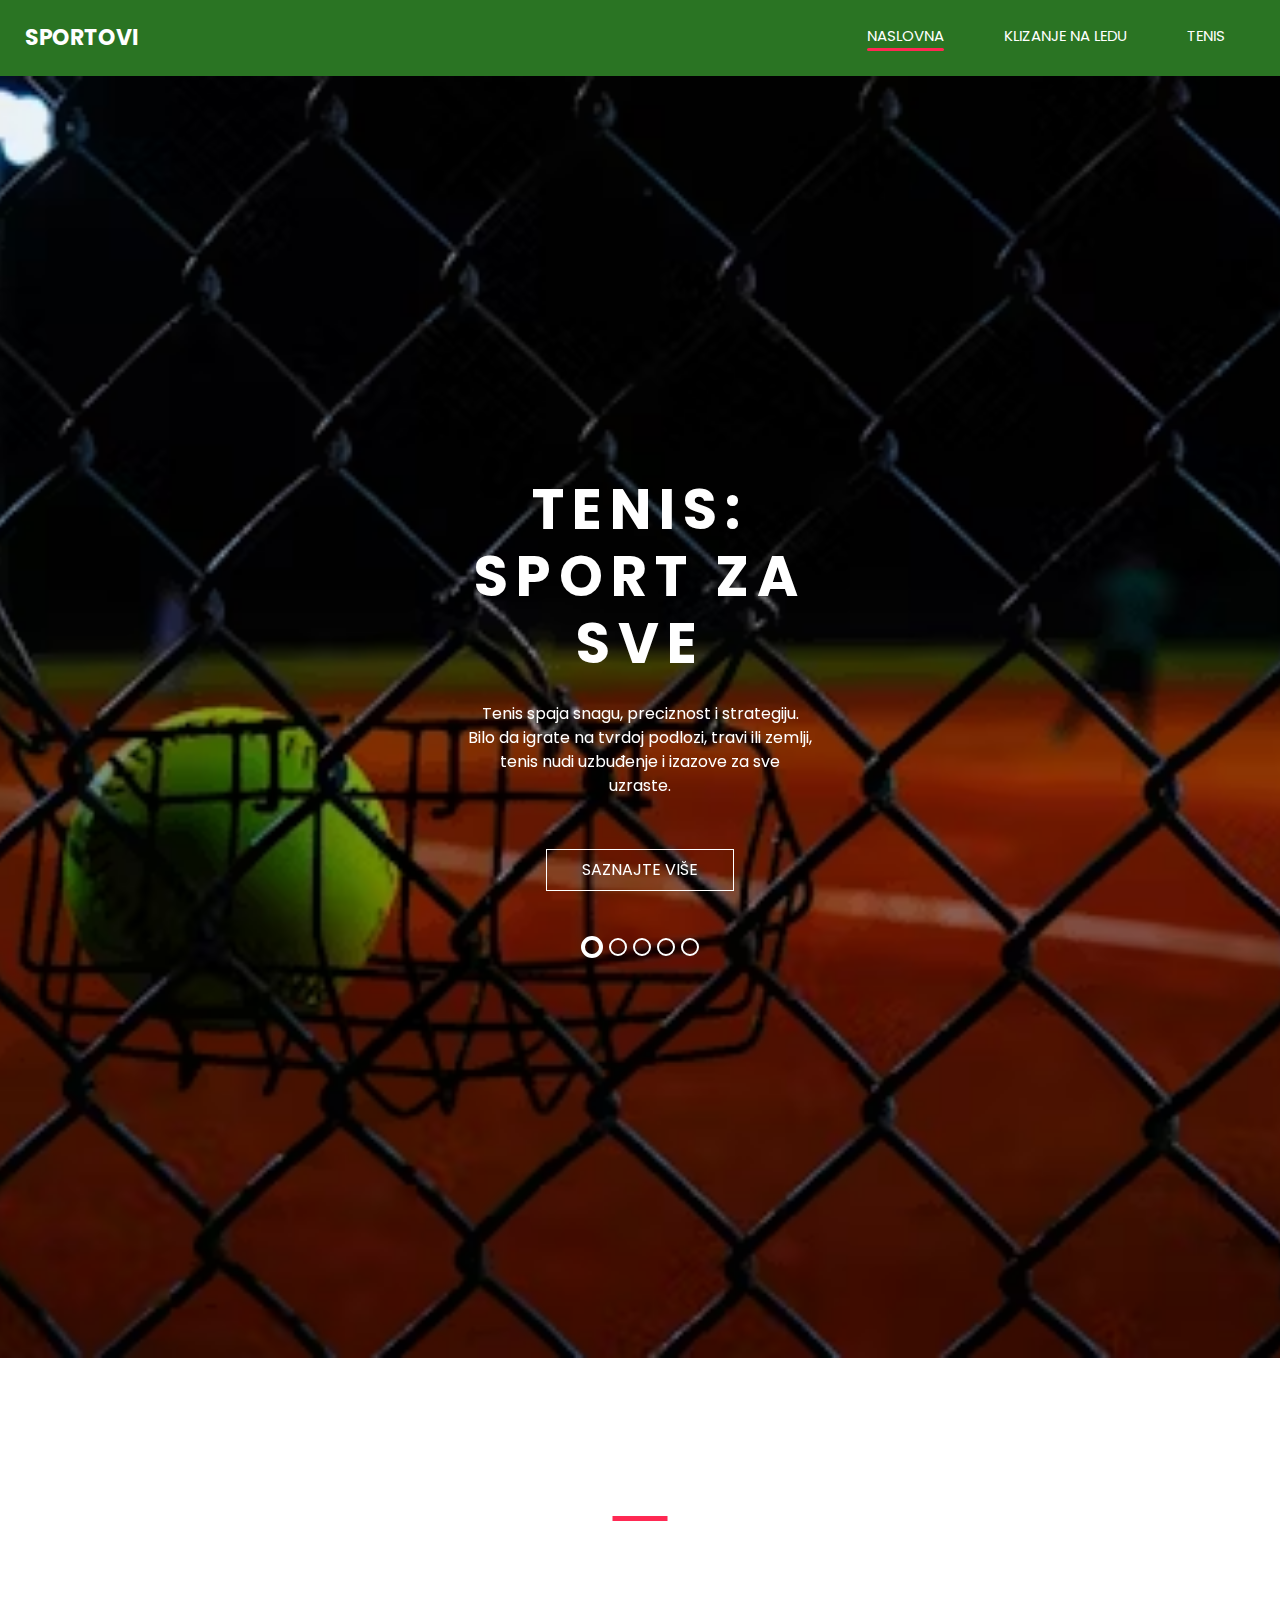
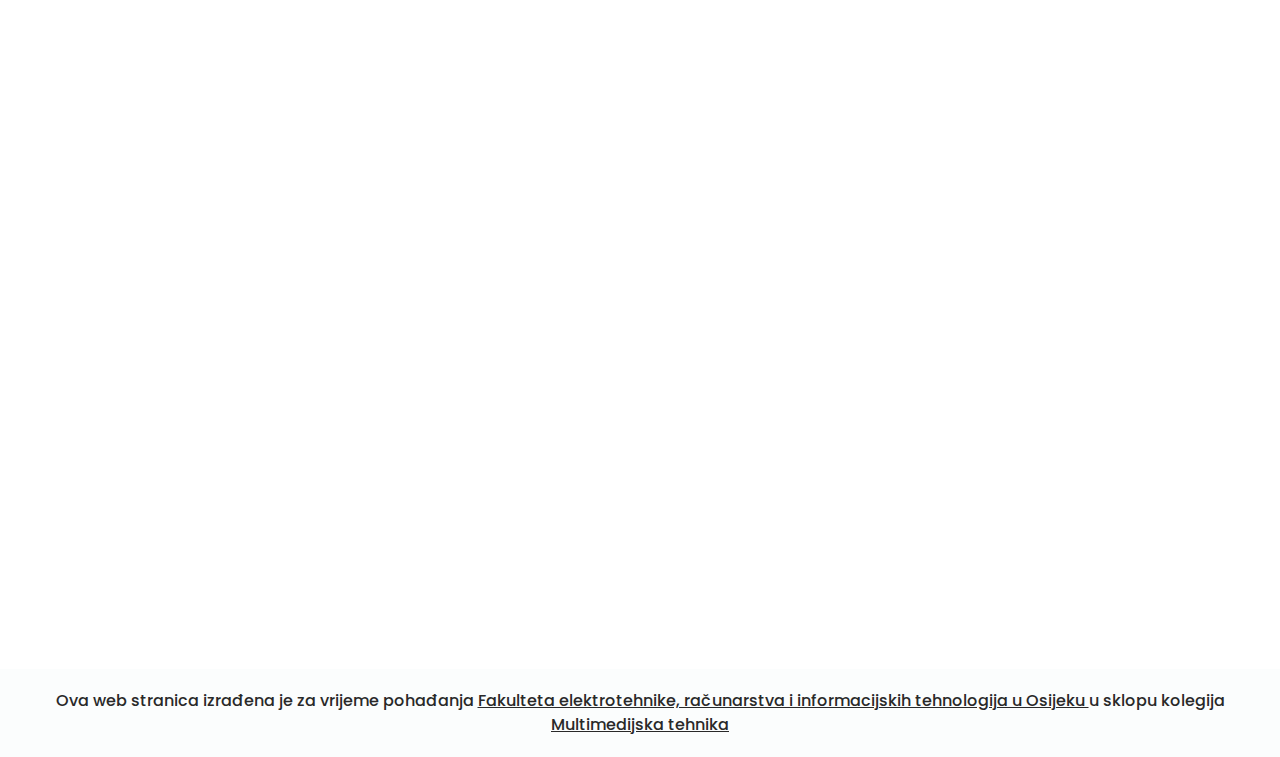
<file: anin.html>
<!DOCTYPE html>
<html>

<head>
  <!-- Basic -->
  <meta charset="utf-8" />
  <meta http-equiv="X-UA-Compatible" content="IE=edge" />
  <!-- Mobile Metas -->
  <meta name="viewport" content="width=device-width, initial-scale=1, shrink-to-fit=no" />
  <!-- Site Metas -->
  <meta name="keywords" content="" />
  <meta name="description" content="" />
  <meta name="author" content="" />

  <title>Sportovi</title>

  <!-- slider stylesheet -->
  <link rel="stylesheet" type="text/css" href="https://cdnjs.cloudflare.com/ajax/libs/OwlCarousel2/2.3.4/assets/owl.carousel.min.css" />

  <!-- bootstrap core css -->
  <link rel="stylesheet" type="text/css" href="css/bootstrap.css" />

  <!-- fonts style -->
  <link href="https://fonts.googleapis.com/css?family=Poppins:400,600,700&display=swap" rel="stylesheet">
  <!-- Custom styles for this template -->
  <link href="css/style.css" rel="stylesheet" />
  <!-- responsive style -->
  <link href="css/responsive.css" rel="stylesheet" />
</head>

<style>

  .gallery {
    display: flex;
    flex-wrap: wrap;
    gap: 20px;
    justify-content: center;
    padding: 20px;
  }

  .gallery img {
    width: 200px;
    height: auto;
    border-radius: 8px;
    cursor: pointer;
    transition: transform 0.2s;
  }

  .gallery img:hover {
    transform: scale(1.05);
  }

  .gallery-title {
    padding: 18px;
  }

  /* Modal */
  .modal {
    display: none;
    position: fixed;
    z-index: 1000;
    left: 0;
    top: 0;
    width: 100%;
    height: 100%;
    overflow: auto;
    background-color: rgba(0, 0, 0, 0.9);
  }

  .modal-content {
    display: block;
    margin: 5% auto;
    max-width: 90%;
  }

  .modal-content img {
    width: 100%;
    height: auto;
    border-radius: 8px;
  }

  .close {
    position: absolute;
    top: 20px;
    right: 35px;
    color: white;
    font-size: 40px;
    font-weight: bold;
    cursor: pointer;
  }

  .close:hover {
    color: red;
  }
</style>

<body>
  <div class="hero_area">
    <!-- header section strats -->
    <header class="header_section" style="background-color: rgb(42, 116, 35);">
      <div class="container-fluid">
        <nav class="navbar navbar-expand-lg custom_nav-container ">
          <a class="navbar-brand" href="index.html">
            <span>
              Sportovi
            </span>
          </a>
          <button class="navbar-toggler" type="button" data-toggle="collapse" data-target="#navbarSupportedContent" aria-controls="navbarSupportedContent" aria-expanded="false" aria-label="Toggle navigation">
            <span class="navbar-toggler-icon"></span>
          </button>

          <div class="collapse navbar-collapse" id="navbarSupportedContent">
            <div class="d-flex ml-auto flex-column flex-lg-row align-items-center">
              <ul class="navbar-nav  ">
                <li class="nav-item active">
                  <a class="nav-link" href="index.html">Naslovna <span class="sr-only">(current)</span></a>
                </li>
                <li class="nav-item ">
                  <a class="nav-link" href="karlin.html">Klizanje na ledu</a>
                </li>
                </li>
                <li class="nav-item">
                  <a class="nav-link" href="anin.html">Tenis</a>
                </li>
              </ul>
            </div>
          </div>
        </nav>
      </div>
    </header>
    <!-- slider section -->
   <section class="slider_section position-relative" style="background-image: url(images/tenis.jpg); padding:400px; background-repeat: no-repeat;
   background-size: cover;
   background-position: center;">
     <div id="carouselExampleIndicators" class="carousel slide" data-ride="carousel">
       <div class="carousel-inner">
         <div class="carousel-item active">
           <div class="container">
             <div class="col-lg-10 col-md-11 mx-auto">
               <div class="detail-box">
                 <div>
                   <h1>
                     Tenis: Sport za sve
                   </h1>
                   <p>
                     Tenis spaja snagu, preciznost i strategiju. Bilo da igrate na tvrdoj podlozi, travi ili zemlji, tenis nudi uzbuđenje i izazove za sve uzraste.
                   </p>
                   <div class="">
                     <a href="#us_section">
                       Saznajte više
                     </a>
                   </div>
                 </div>
               </div>
             </div>
           </div>
         </div>
   
         <div class="carousel-item">
           <div class="container">
             <div class="col-lg-10 col-md-11 mx-auto">
               <div class="detail-box">
                 <div>
                   <h1>
                     Brzina i preciznost
                   </h1>
                   <p>
                     Tenis zahtijeva brzinu, refleksne reakcije i preciznost u udarcima. Svaki meč je izazov za koncentraciju i tehniku.
                   </p>
                   <div class="">
                     <a href="#us_section">
                       Saznajte više
                     </a>
                   </div>
                 </div>
               </div>
             </div>
           </div>
         </div>
   
         <div class="carousel-item">
           <div class="container">
             <div class="col-lg-10 col-md-11 mx-auto">
               <div class="detail-box">
                 <div>
                   <h1>
                     Snaga i izdržljivost
                   </h1>
                   <p>
                     Tenis zahtijeva izuzetnu fizičku izdržljivost, kako za kratke, tako i za duže mečeve. Zdravlje i kondicija su ključni za uspjeh.
                   </p>
                   <div class="">
                     <a href="#us_section">
                       Saznajte više
                     </a>
                   </div>
                 </div>
               </div>
             </div>
           </div>
         </div>
   
         <div class="carousel-item">
           <div class="container">
             <div class="col-lg-10 col-md-11 mx-auto">
               <div class="detail-box">
                 <div>
                   <h1>
                     Sport za sve uzraste
                   </h1>
                   <p>
                     Tenis je sport u kojem uživaju djeca, mladi i odrasli. Bez obzira jeste li profesionalac ili rekreativac, tenis nudi zabavu i izazov za svakoga.
                   </p>
                   <div class="">
                     <a href="#us_section">
                       Saznajte više
                     </a>
                   </div>
                 </div>
               </div>
             </div>
           </div>
         </div>
   
         <div class="carousel-item">
           <div class="container">
             <div class="col-lg-10 col-md-11 mx-auto">
               <div class="detail-box">
                 <div>
                   <h1>
                     Umjetnost teniskog udarca
                   </h1>
                   <p>
                     Tenis je prava umjetnost u kombinaciji snage i preciznosti. Svaki udarac na terenu ima svoju tehniku i taktički značaj.
                   </p>
                   <div class="">
                     <a href="#us_section">
                       Saznajte više
                     </a>
                   </div>
                 </div>
               </div>
             </div>
           </div>
         </div>
   
       </div>
       <ol class="carousel-indicators">
         <li data-target="#carouselExampleIndicators" data-slide-to="0" class="active"></li>
         <li data-target="#carouselExampleIndicators" data-slide-to="1"></li>
         <li data-target="#carouselExampleIndicators" data-slide-to="2"></li>
         <li data-target="#carouselExampleIndicators" data-slide-to="3"></li>
         <li data-target="#carouselExampleIndicators" data-slide-to="4"></li>
       </ol>
     </div>
   </section>
   <!-- end slider section -->
   
   <!-- Us section -->
   <section class="us_section layout_padding" id="us_section" style="background-image: url(images/tenis_teren.jpg);">
     <div class="container">
       <div class="heading_container">
         <h2>
           Osnove tenisa
         </h2>
       </div>
   
       <div class="us_container ">
         <div class="row">
           <div class="col-lg-3 col-md-6">
             <div class="box">
               <div class="detail-box">
                 <h5>
                   Oprema
                 </h5>
                 <p>
                   Tenisači koriste reket i tenis lopticu. Za natjecanja koriste specifične rekete i obuću koja omogućava bolje kretanje po različitim podlogama.
                 </p>
               </div>
             </div>
           </div>
           <div class="col-lg-3 col-md-6">
             <div class="box">
               <div class="detail-box">
                 <h5>
                   Tehnika
                 </h5>
                 <p>
                   Osnovna tehnika uključuje pravilno držanje reketa, udarce (forehand, backhand) i servis. Napredniji tenisači razvijaju taktiku za razne vrste udaraca.
                 </p>
               </div>
             </div>
           </div>
           <div class="col-lg-3 col-md-6">
             <div class="box">
               <div class="detail-box">
                 <h5>
                   Vrste tenisa
                 </h5>
                 <p>
                   Tenis se igra u različitim formatima: singl, parovi i mješoviti parovi. Također, postoje različite podloge – trava, zemlja i tvrda podloga.
                 </p>
               </div>
             </div>
           </div>
           <div class="col-lg-3 col-md-6">
             <div class="box">
               <div class="detail-box">
                 <h5>
                   Natjecanja
                 </h5>
                 <p>
                   Tenis ima brojne profesionalne turnire, uključujući Grand Slamove kao što su Wimbledon, US Open, Roland Garros i Australian Open.
                 </p>
               </div>
             </div>
           </div>
         </div>
       </div>
   </section>
   <!-- end us section -->
   
   <!-- Heathy section -->
   <section class="heathy_section layout_padding" style="background-image:url(images/tenis_igrac.jpg)">
     <div class="container">
       <div class="row">
         <div class="col-md-12 mx-auto">
           <div class="detail-box">
             <h2>
               LJEPOTA TENISA
             </h2>
             <p>
               Tenis nije samo fizička aktivnost, već i mentalna igra. Potiče razvoj brzih refleksa, koordinacije i koncentracije. Osim toga, tenis je izvrstan za kardiovaskularno zdravlje, fleksibilnost i snagu. Bilo da igrate za zabavu ili profesionalno, svaki meč nudi uzbuđenje i osobno zadovoljstvo.
             </p>
           </div>
         </div>
       </div>
     </div>
   </section>
   <!-- end heathy section -->
   
   
   
     <!-- footer section -->
     <footer class="container-fluid footer_section">
       <p>
         Ova web stranica izrađena je za vrijeme pohađanja 
         <a href="https://www.ferit.unios.hr/" target="_blank" style="text-decoration: underline;">
           Fakulteta elektrotehnike, računarstva i informacijskih tehnologija u Osijeku
         </a> 
         u sklopu kolegija 
         <a href="https://www.ferit.unios.hr/upisi-i-studijski-programi/strucni-prijediplomski-studij#racunarstvo#SR6-02" target="_blank" style="text-decoration: underline;">
           Multimedijska tehnika
         </a>
       </p>
       
     </footer>
     <!-- footer section -->
   
     <script src="js/jquery-3.4.1.min.js"></script>
     <script src="js/bootstrap.js"></script>
   
   </body>
   
   </html>
</file>
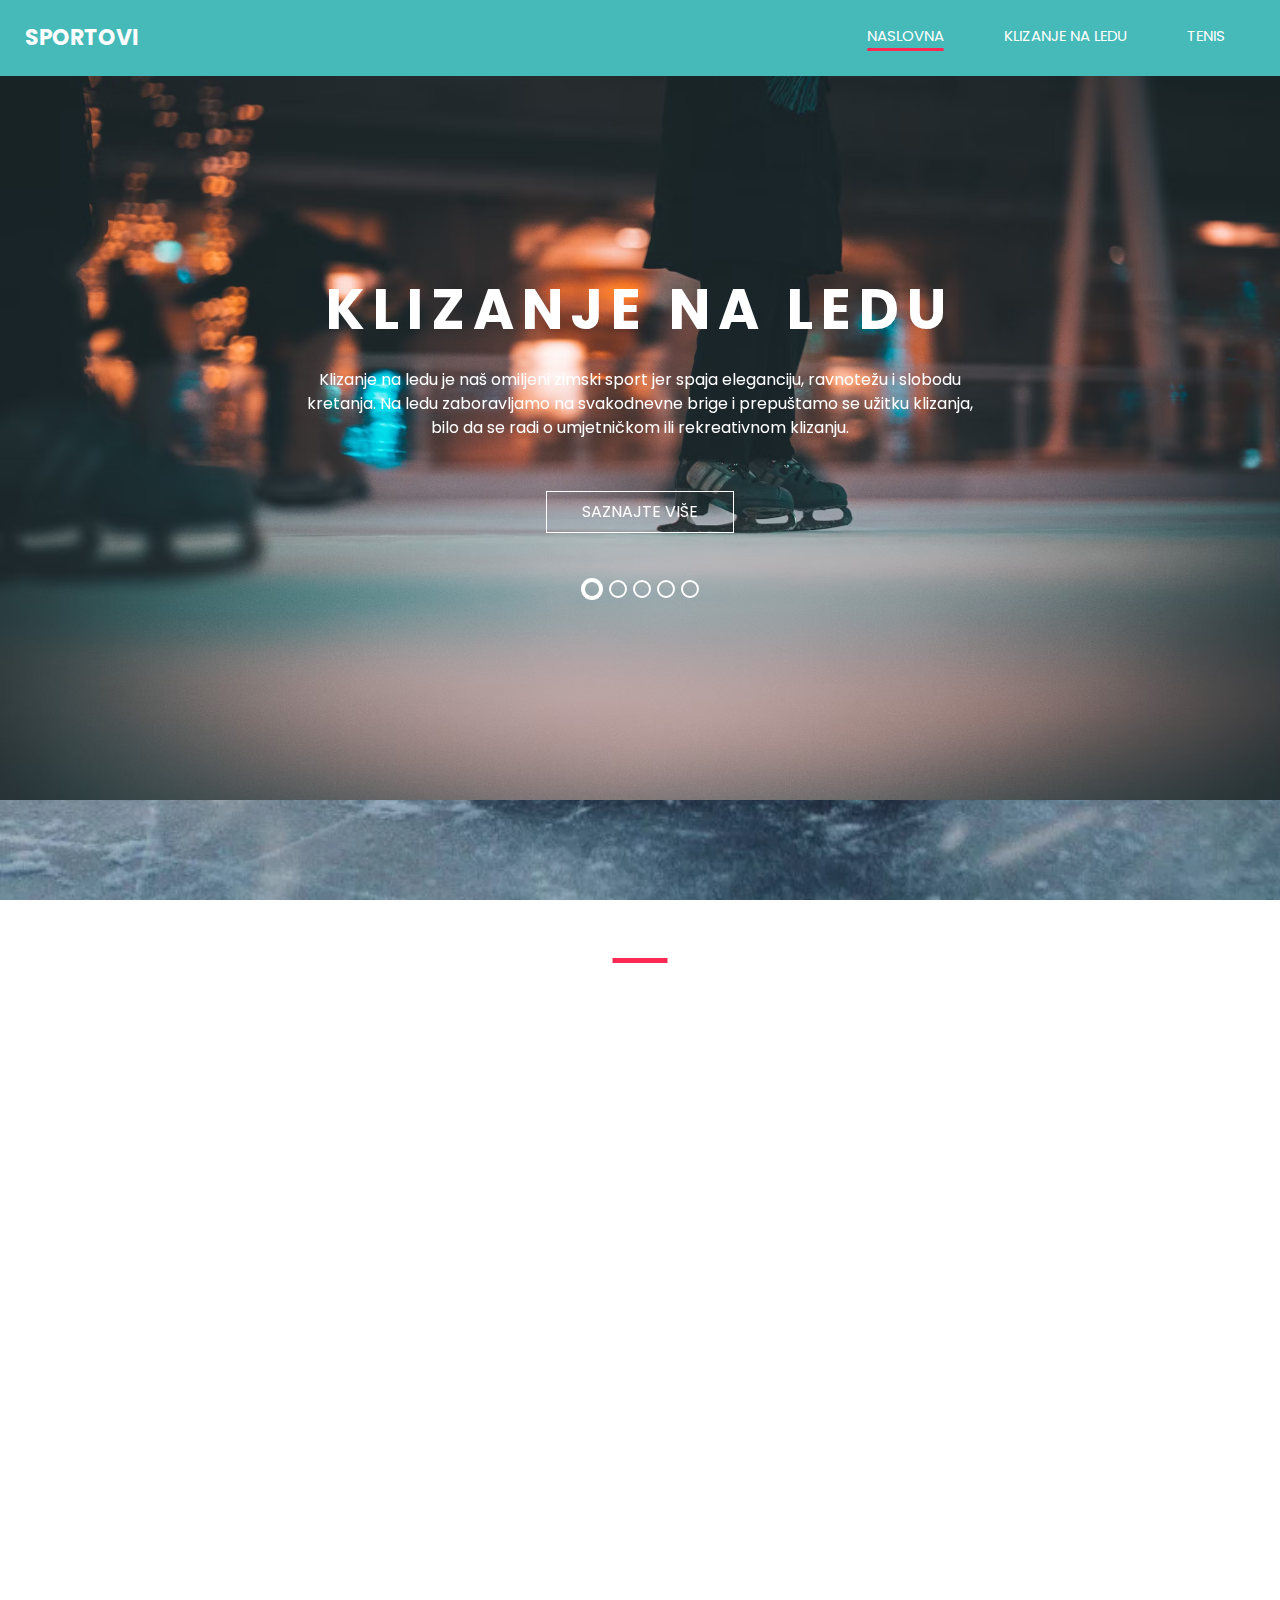
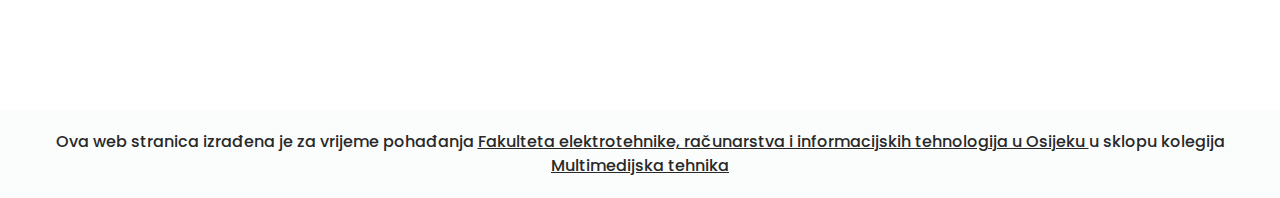
<file: karlin.html>
<!DOCTYPE html>
<html>

<head>
  <!-- Basic -->
  <meta charset="utf-8" />
  <meta http-equiv="X-UA-Compatible" content="IE=edge" />
  <!-- Mobile Metas -->
  <meta name="viewport" content="width=device-width, initial-scale=1, shrink-to-fit=no" />
  <!-- Site Metas -->
  <meta name="keywords" content="" />
  <meta name="description" content="" />
  <meta name="author" content="" />

  <title>Sportovi</title>

  <!-- slider stylesheet -->
  <link rel="stylesheet" type="text/css" href="https://cdnjs.cloudflare.com/ajax/libs/OwlCarousel2/2.3.4/assets/owl.carousel.min.css" />

  <!-- bootstrap core css -->
  <link rel="stylesheet" type="text/css" href="css/bootstrap.css" />

  <!-- fonts style -->
  <link href="https://fonts.googleapis.com/css?family=Poppins:400,600,700&display=swap" rel="stylesheet">
  <!-- Custom styles for this template -->
  <link href="css/style.css" rel="stylesheet" />
  <!-- responsive style -->
  <link href="css/responsive.css" rel="stylesheet" />
</head>

<style>

  .gallery {
    display: flex;
    flex-wrap: wrap;
    gap: 20px;
    justify-content: center;
    padding: 20px;
  }

  .gallery img {
    width: 200px;
    height: auto;
    border-radius: 8px;
    cursor: pointer;
    transition: transform 0.2s;
  }

  .gallery img:hover {
    transform: scale(1.05);
  }

  .gallery-title {
    padding: 18px;
  }

  /* Modal */
  .modal {
    display: none;
    position: fixed;
    z-index: 1000;
    left: 0;
    top: 0;
    width: 100%;
    height: 100%;
    overflow: auto;
    background-color: rgba(0, 0, 0, 0.9);
  }

  .modal-content {
    display: block;
    margin: 5% auto;
    max-width: 90%;
  }

  .modal-content img {
    width: 100%;
    height: auto;
    border-radius: 8px;
  }

  .close {
    position: absolute;
    top: 20px;
    right: 35px;
    color: white;
    font-size: 40px;
    font-weight: bold;
    cursor: pointer;
  }

  .close:hover {
    color: red;
  }
</style>

<body>
  <div class="hero_area">
    <!-- header section strats -->
    <header class="header_section" style="background-color: rgb(70, 185, 185);">
      <div class="container-fluid">
        <nav class="navbar navbar-expand-lg custom_nav-container ">
          <a class="navbar-brand" href="index.html">
            <span>
              Sportovi
            </span>
          </a>
          <button class="navbar-toggler" type="button" data-toggle="collapse" data-target="#navbarSupportedContent" aria-controls="navbarSupportedContent" aria-expanded="false" aria-label="Toggle navigation">
            <span class="navbar-toggler-icon"></span>
          </button>

          <div class="collapse navbar-collapse" id="navbarSupportedContent">
            <div class="d-flex ml-auto flex-column flex-lg-row align-items-center">
              <ul class="navbar-nav  ">
                <li class="nav-item active">
                  <a class="nav-link" href="index.html">Naslovna <span class="sr-only">(current)</span></a>
                </li>
                <li class="nav-item ">
                  <a class="nav-link" href="karlin.html">Klizanje na ledu</a>
                </li>
                </li>
                <li class="nav-item">
                  <a class="nav-link" href="anin.html">Tenis</a>
                </li>
              </ul>
            </div>
          </div>
        </nav>
      </div>
    </header>
 <!-- slider section -->
<section class="slider_section position-relative" style="background-image: url(images/klizaci.jpg); padding:200px; background-repeat: no-repeat;
background-size: cover;
background-position: center;">
  <div id="carouselExampleIndicators" class="carousel slide" data-ride="carousel">
    <div class="carousel-inner">
      <div class="carousel-item active">
        <div class="container">
          <div class="col-lg-10 col-md-11 mx-auto">
            <div class="detail-box">
              <div>
                <h1>
                  Klizanje na ledu
                </h1>
                <p>
                  Klizanje na ledu je naš omiljeni zimski sport jer spaja eleganciju, ravnotežu i slobodu kretanja. Na ledu zaboravljamo na svakodnevne brige i prepuštamo se užitku klizanja, bilo da se radi o umjetničkom ili rekreativnom klizanju.
                </p>
                <div class="">
                  <a href="#us_section">
                    Saznajte više
                  </a>
                </div>
              </div>
            </div>
          </div>
        </div>
      </div>

      <div class="carousel-item">
        <div class="container">
          <div class="col-lg-10 col-md-11 mx-auto">
            <div class="detail-box">
              <div>
                <h1>
                  Ravnoteža i elegancija
                </h1>
                <p>
                  Klizanje razvija osjećaj ravnoteže i elegancije u pokretu. Svaki pokret na ledu izgleda poput plesa i zahtijeva koncentraciju i preciznost.
                </p>
                <div class="">
                  <a href="#us_section">
                    Saznajte više
                  </a>
                </div>
              </div>
            </div>
          </div>
        </div>
      </div>

      <div class="carousel-item">
        <div class="container">
          <div class="col-lg-10 col-md-11 mx-auto">
            <div class="detail-box">
              <div>
                <h1>
                  Snaga i fleksibilnost
                </h1>
                <p>
                  Klizanje zahtijeva mišićnu izdržljivost, ali i fleksibilnost tijela. To je sport koji aktivira cijelo tijelo i poboljšava kondiciju.
                </p>
                <div class="">
                  <a href="#us_section">
                    Saznajte više
                  </a>
                </div>
              </div>
            </div>
          </div>
        </div>
      </div>

      <div class="carousel-item">
        <div class="container">
          <div class="col-lg-10 col-md-11 mx-auto">
            <div class="detail-box">
              <div>
                <h1>
                  Sport za sve uzraste
                </h1>
                <p>
                  Klizanje je aktivnost kojom se mogu baviti svi – djeca, mladi i odrasli. Potrebna je samo volja, a zabava je zagarantirana.
                </p>
                <div class="">
                  <a href="#us_section">
                    Saznajte više
                  </a>
                </div>
              </div>
            </div>
          </div>
        </div>
      </div>

      <div class="carousel-item">
        <div class="container">
          <div class="col-lg-10 col-md-11 mx-auto">
            <div class="detail-box">
              <div>
                <h1>
                  Umjetnost na ledu
                </h1>
                <p>
                  Klizanje je spoj sporta i umjetnosti. Posebno u umjetničkom klizanju, izražajnost i muzikalnost igraju važnu ulogu, čineći svaki nastup jedinstvenim.
                </p>
                <div class="">
                  <a href="#us_section">
                    Saznajte više
                  </a>
                </div>
              </div>
            </div>
          </div>
        </div>
      </div>

    </div>
    <ol class="carousel-indicators">
      <li data-target="#carouselExampleIndicators" data-slide-to="0" class="active"></li>
      <li data-target="#carouselExampleIndicators" data-slide-to="1"></li>
      <li data-target="#carouselExampleIndicators" data-slide-to="2"></li>
      <li data-target="#carouselExampleIndicators" data-slide-to="3"></li>
      <li data-target="#carouselExampleIndicators" data-slide-to="4"></li>
    </ol>
  </div>
</section>
<!-- end slider section -->

<!-- Us section -->
<section class="us_section layout_padding" id="us_section" style="background-image: url(images/klizanje.jpg);">
  <div class="container">
    <div class="heading_container">
      <h2>
        Osnove klizanja
      </h2>
    </div>

    <div class="us_container ">
      <div class="row">
        <div class="col-lg-3 col-md-6">
          <div class="box">
            <div class="detail-box">
              <h5>
                Oprema
              </h5>
              <p>
                Klizači koriste posebne klizaljke s oštricama koje omogućuju klizanje po ledu. Zaštitna oprema preporučuje se početnicima.
              </p>
            </div>
          </div>
        </div>
        <div class="col-lg-3 col-md-6">
          <div class="box">
            <div class="detail-box">
              <h5>
                Tehnika
              </h5>
              <p>
                Osnovna tehnika uključuje držanje ravnoteže, pravilno guranje i zaustavljanje. Napredniji klizači uče okrete i skokove.
              </p>
            </div>
          </div>
        </div>
        <div class="col-lg-3 col-md-6">
          <div class="box">
            <div class="detail-box">
              <h5>
                Vrste klizanja
              </h5>
              <p>
                Postoje različite vrste: rekreativno, brzinsko i umjetničko klizanje. Svaka vrsta ima svoje osobitosti i pravila.
              </p>
            </div>
          </div>
        </div>
        <div class="col-lg-3 col-md-6">
          <div class="box">
            <div class="detail-box">
              <h5>
                Natjecanja
              </h5>
              <p>
                Umjetničko klizanje ima brojne natjecateljske kategorije gdje se ocjenjuju tehnička i umjetnička izvedba.
              </p>
            </div>
          </div>
        </div>
      </div>
    </div>
</section>
<!-- end us section -->

<!-- Heathy section -->
<section class="heathy_section layout_padding" style="background-image:url(images/kliza.jpg)">
  <div class="container">
    <div class="row">
      <div class="col-md-12 mx-auto">
        <div class="detail-box">
          <h2>
            LJEPOTA KLIZANJA
          </h2>
          <p>
            Klizanje na ledu pruža osjećaj slobode, gracioznosti i snage. Potiče razvoj ravnoteže, fleksibilnosti i koordinacije. Uz to, ima i pozitivan učinak na mentalno zdravlje – smiruje, zabavlja i opušta. Bilo da klizite sami, s prijateljima ili u paru, ovo je aktivnost koja donosi osmijeh na lice i stvara nezaboravne zimske uspomene.
          </p>
        </div>
      </div>
    </div>
  </div>
</section>
<!-- end heathy section -->





  <!-- footer section -->
  <footer class="container-fluid footer_section">
    <p>
      Ova web stranica izrađena je za vrijeme pohađanja 
      <a href="https://www.ferit.unios.hr/" target="_blank" style="text-decoration: underline;">
        Fakulteta elektrotehnike, računarstva i informacijskih tehnologija u Osijeku
      </a> 
      u sklopu kolegija 
      <a href="https://www.ferit.unios.hr/upisi-i-studijski-programi/strucni-prijediplomski-studij#racunarstvo#SR6-02" target="_blank" style="text-decoration: underline;">
        Multimedijska tehnika
      </a>
    </p>
    
  </footer>
  <!-- footer section -->

  <script src="js/jquery-3.4.1.min.js"></script>
  <script src="js/bootstrap.js"></script>

</body>

</html>
</file>
<file: css/style.css>
body {
  font-family: "Poppins", sans-serif;
  color: #000000;
  background-color: #ffffff;
}

.layout_padding {
  padding-top: 120px;
  padding-bottom: 120px;
}

.layout_padding2 {
  padding-top: 45px;
  padding-bottom: 45px;
}

.layout_padding2-top {
  padding-top: 45px;
}

.layout_padding2-bottom {
  padding-bottom: 45px;
}

.layout_padding-top {
  padding-top: 120px;
}

.layout_padding-bottom {
  padding-bottom: 120px;
}

.heading_container {
  display: flex;
  justify-content: center;
  text-align: center;
}
.heading_container h2 {
  font-weight: bold;
  position: relative;
  padding-bottom: 5px;
  text-transform: uppercase;
}
.heading_container h2::before {
  content: "";
  position: absolute;
  bottom: 0;
  left: 50%;
  width: 55px;
  height: 5px;
  background-color: #ff2953;
  transform: translateX(-50%);
}

/*header section*/
.hero_area {
  height: 100vh;
  display: flex;
  flex-direction: column;
  background-image: url(../images/hero-bg.jpg);
  background-size: cover;
  background-attachment: fixed;
}

.sub_page .hero_area {
  height: auto;
}
.sub_page .who_section.layout_padding {
  padding-top: 0;
}

.hero_area.sub_pages {
  height: auto;
}

.header_section .container-fluid {
  padding-right: 25px;
  padding-left: 25px;
}

.header_section .nav_container {
  margin: 0 auto;
}

.custom_nav-container.navbar-expand-lg .navbar-nav .nav-item .nav-link {
  margin: 10px 30px;
  padding: 0;
  padding-bottom: 3px;
  color: #ffffff;
  text-align: center;
  position: relative;
  text-transform: uppercase;
  font-size: 15px;
}
.custom_nav-container.navbar-expand-lg .navbar-nav .nav-item .nav-link::after {
  display: none;
  content: "";
  position: absolute;
  left: 0;
  bottom: 0;
  width: 100%;
  height: 3px;
  border-radius: 5px;
  background-color: #ffffff;
}
.custom_nav-container.navbar-expand-lg .navbar-nav .nav-item.active a::after, .custom_nav-container.navbar-expand-lg .navbar-nav .nav-item:hover a::after {
  display: block;
  background-color: #ff2953;
}

a,
a:hover,
a:focus {
  text-decoration: none;
}

a:hover,
a:focus {
  color: initial;
}

.btn,
.btn:focus {
  outline: none !important;
  box-shadow: none;
}

.user_option {
  display: flex;
  align-items: center;
}
.user_option a {
  color: #ffffff;
  margin: 10px 30px;
}

.custom_nav-container .nav_search-btn {
  background-image: url(../images/search-icon.png);
  background-size: 22px;
  background-repeat: no-repeat;
  background-position-y: 7px;
  width: 35px;
  height: 35px;
  padding: 0;
  border: none;
}

.navbar-brand {
  display: flex;
  align-items: center;
  position: relative;
}
.navbar-brand span {
  font-size: 22px;
  text-transform: uppercase;
  font-weight: bold;
  color: #ffffff;
  position: relative;
  z-index: 3;
}

.custom_nav-container {
  z-index: 99999;
  padding: 15px 0;
}

.custom_nav-container .navbar-toggler {
  outline: none;
}

.custom_nav-container .navbar-toggler .navbar-toggler-icon {
  background-image: url(../images/menu.png);
  background-size: 55px;
}

/*end header section*/
.slider_section {
  flex: 1;
  display: flex;
  align-items: center;
  color: #ffffff;
}
.slider_section #carouselExampleIndicators {
  width: 100%;
}
.slider_section .row {
  align-items: center;
}
.slider_section .box {
  margin: 125px 0;
}
.slider_section .detail-box {
  text-align: center;
}
.slider_section .detail-box h1,
.slider_section .detail-box h2,
.slider_section .detail-box h3 {
  text-transform: uppercase;
  font-weight: bold;
}
.slider_section .detail-box h2 {
  font-size: 2.5rem;
}
.slider_section .detail-box h1 {
  font-size: 3.5rem;
  font-weight: bold;
  letter-spacing: 0.5rem;
}
.slider_section .detail-box p {
  margin-top: 25px;
}
.slider_section .detail-box a {
  display: inline-block;
  padding: 8px 35px;
  background-color: transparent;
  border: 1.5px solid #ffffff;
  color: #ffffff;
  border-radius: 0px;
  transition: transform 0.3s;
  text-transform: uppercase;
  margin-top: 35px;
}
.slider_section .detail-box a:hover {
  background-color: #ffffff;
  color: #000000;
}
.slider_section #carouselExampleIndicators .carousel-indicators {
  position: unset;
  margin: 0;
  margin-top: 45px;
  align-items: center;
}
.slider_section #carouselExampleIndicators .carousel-indicators li {
  width: 14px;
  height: 14px;
  background-color: transparent;
  border: 2px solid #ffffff;
  border-radius: 100%;
  opacity: 1;
}
.slider_section #carouselExampleIndicators .carousel-indicators li.active {
  border: 4px solid #ffffff;
}

.us_section {
  background-image: url(../images/us-bg.jpg);
  background-size: cover;
  background-attachment: fixed;
  color: #ffffff;
}
.us_section .us_container {
  padding-top: 25px;
}
.us_section .us_container .box {
  display: flex;
  flex-direction: column;
  align-items: center;
  text-align: center;
  margin: 25px 10px 0 10px;
}
.us_section .us_container .box .img-box {
  height: 100px;
  display: flex;
  align-items: center;
  justify-content: center;
}
.us_section .us_container .box .img-box img {
  max-width: 100%;
}
.us_section .us_container .box .detail-box h5 {
  font-weight: bold;
}

.heathy_section {
  background-image: url(../images/healthy-bg.jpg);
  background-size: cover;
  background-attachment: fixed;
  color: #ffffff;
  text-align: center;
}
.heathy_section h2 {
  font-weight: bold;
}
.heathy_section p {
  margin-top: 35px;
}
.heathy_section .btn-box {
  display: flex;
  justify-content: center;
  margin-top: 45px;
}
.heathy_section .btn-box a {
  display: inline-block;
  padding: 8px 35px;
  background-color: transparent;
  border: 1.5px solid #ffffff;
  color: #ffffff;
  border-radius: 0;
  transition: transform 0.3s;
  text-transform: uppercase;
}
.heathy_section .btn-box a:hover {
  background-color: #ffffff;
  color: #000000;
}

.trainer_section {
  background-image: url(../images/trainer-bg.jpg);
  background-size: cover;
  background-attachment: fixed;
  color: #ffffff;
}
.trainer_section .box {
  margin-top: 55px;
  display: flex;
  flex-direction: column;
  align-items: center;
  text-align: center;
}
.trainer_section .box .name h5 {
  font-weight: bold;
  margin-bottom: 15px;
}
.trainer_section .box .img-box {
  border-radius: 15px;
  overflow: hidden;
}
.trainer_section .box .img-box img {
  width: 100%;
}
.trainer_section .box .social_box {
  display: flex;
  justify-content: space-between;
  width: 225px;
  padding: 12px 45px;
  background-color: #ffffff;
  border-radius: 50px;
  margin-top: -25px;
}

.contact_section {
  position: relative;
  background-color: #27223f;
  color: #ffffff;
}
.contact_section .heading_container {
  justify-content: start;
}
.contact_section .heading_container h2::before {
  text-align: left;
  left: 0;
  transform: none;
}
.contact_section .row {
  align-items: center;
}
.contact_section .img-box img {
  width: 100%;
}
.contact_section .form_container {
  padding: 45px 0 45px 15px;
}
.contact_section input {
  width: 100%;
  border: none;
  background-color: #ffffff;
  outline: none;
  color: #000000;
  margin-top: 25px;
  padding: 12px;
}
.contact_section input::-moz-placeholder {
  color: #2a2a2c;
}
.contact_section input::placeholder {
  color: #2a2a2c;
}
.contact_section input.message-box {
  padding: 45px 12px;
}
.contact_section button {
  padding: 10px 65px;
  outline: none;
  border: none;
  color: #ffffff;
  background: #ff2953;
  margin: 45px 0 0 auto;
  text-transform: uppercase;
}

.info_section {
  background-color: #252233;
}

.info_items {
  width: 70%;
  margin: 0 auto;
  display: flex;
  justify-content: space-between;
}
.info_items .item {
  width: 200px;
  display: flex;
  flex-direction: column;
  align-items: center;
  text-align: center;
}
.info_items .item .img-box {
  width: 80px;
  height: 80px;
  border-radius: 100%;
  background-repeat: no-repeat;
  background-position: center;
}
.info_items .item .detail-box {
  margin-top: 5px;
}

.info_items {
  position: relative;
}
.info_items a {
  position: relative;
}
.info_items .item .img-box.box-1 {
  background-image: url(../images/location-white.png);
}
.info_items .item .img-box.box-2 {
  background-image: url(../images/telephone-white.png);
}
.info_items .item .img-box.box-3 {
  background-image: url(../images/envelope-white.png);
}

/* footer section*/
.footer_section {
  background-color: #fbfdfd;
  padding: 20px;
  font-weight: 500;
}

.footer_section p {
  color: #292929;
  margin: 0;
  text-align: center;
}

.footer_section a {
  color: #292929;
}

/* end footer section*//*# sourceMappingURL=style.css.map */
</file>
<file: css/responsive.css>
@media (max-width: 1120px) {}

@media (max-width: 992px) {
    .hero_area {
        height: auto;
    }

    .custom_nav-container .nav_search-btn {
        background-position: center;
        margin-top: 10px;
    }

    .slider_section {
        padding-top: 45px;
        padding-bottom: 75px;
    }

    .info_items {
        width: 100%;
    }
}

@media (max-width: 768px) {
    .contact_section .form_container {
        padding: 45px 0;
    }

    .info_items {
        flex-direction: column;
        align-items: center;
    }

    .contact_section .heading_container {
        justify-content: center;
    }

    .contact_section .heading_container h2::before {
        left: 50%;
        transform: translateX(-50%);
    }

    .contact_section button {
        margin: 45px auto 0 auto;
    }
}


@media (max-width: 576px) {
    .slider_section .detail-box h1 {
        font-size: 3rem;
    }
}

@media (max-width: 480px) {}

@media (max-width: 420px) {
    .slider_section .detail-box h1 {
        letter-spacing: .3rem;
    }
}

@media (max-width: 360px) {}

@media (min-width: 1200px) {
    .container {
        max-width: 1170px;
    }
}
</file>
